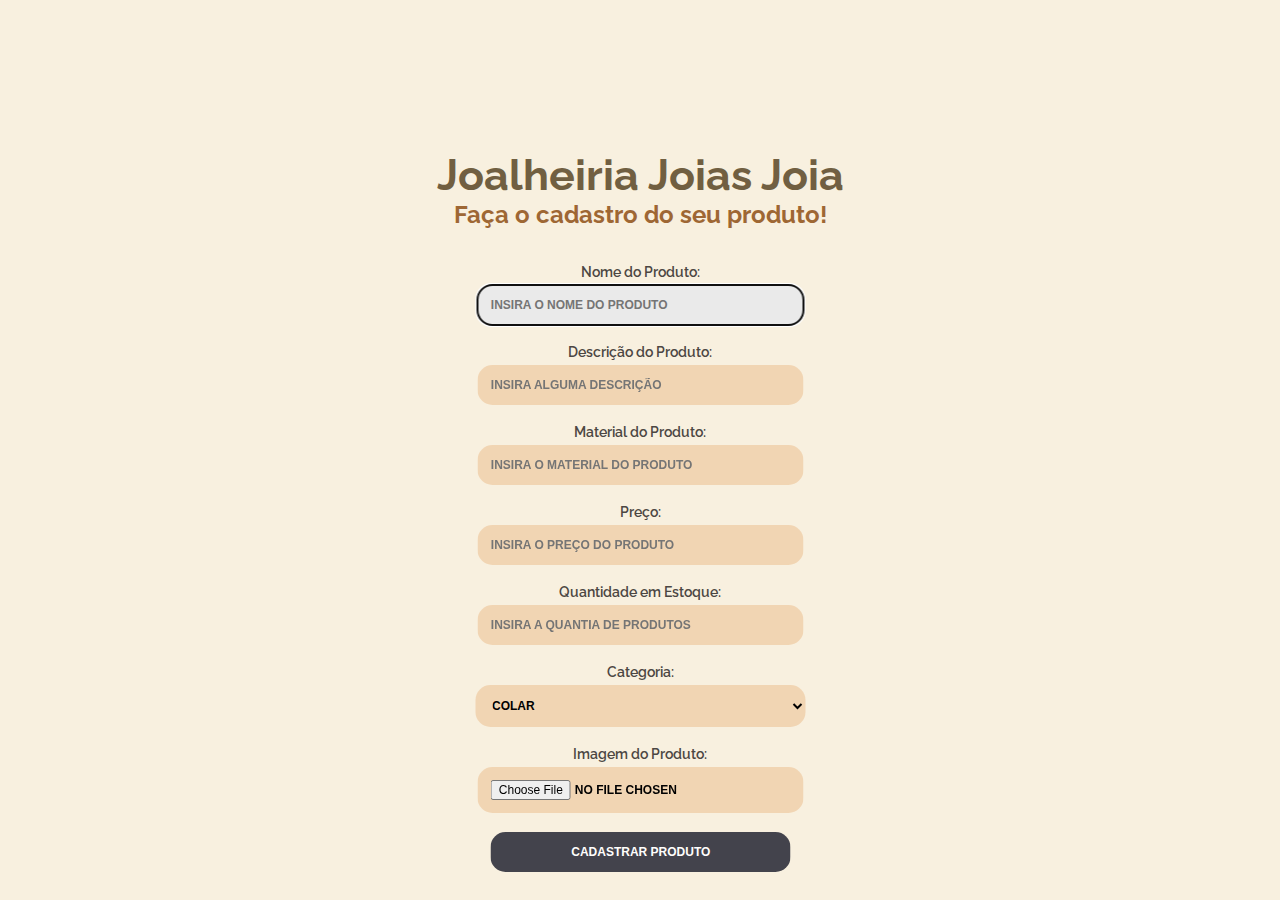
<file: joalheriajoiasjoiaV5/index.html>
<!DOCTYPE html>
<html lang="en">

<head>
    <meta charset="UTF-8">
    <link rel="stylesheet" href="estilo.css">
    <meta name="viewport" content="width=device-width, initial-scale=1.0">
    <title>Cadastro de Produtos</title>
</head>

<body>
    <div id="wrapper">
        <h1>Joalheiria Joias Joia</h1>
        <h2>Faça o cadastro do seu produto!</h2>
        <form class="/cadastrar_produto" method="post">
            <input type="radio" id="login" name="action" value="login" checked>
            <input type="radio" id="register" name="action" value="register">
            <input type="radio" id="reset" name="action" value="reset">
            <div id="inputs">
                <div>
                        <label for="nome">Nome do Produto:</label>
                        <input type="text" id="nome"    placeholder="Insira o nome do produto" autofocus>
                        <br><br>

                        <label for="descricao">Descrição do Produto:</label>
                        <input type="text" id="descricao" placeholder="Insira alguma descrição">
                        <br><br>

                        <label for="material do produto">Material do Produto:</label>
                        <input type="text" id="material" placeholder="Insira o Material do produto"> 
                        <br><br>

                        <label for="preco">Preço:</label>
                        <input type="number" id="preco" placeholder="Insira o preço do produto">
                        <br><br>

                        <label for="quantidade">Quantidade em Estoque:</label>
                        <input type="number" id="quantidade" placeholder="Insira a quantia de produtos">
                        <br><br>

                        <label for="categoria">Categoria:</label>
                        <select id="categoria" name="categoria">
                            <option value="colar">Colar</option>
                            <option value="pulseira">Pulseira</option>
                            <option value="anel">Anel</option>
                            <option value="aliança">Aliança</option>
                            <option value="outros">Outros</option>
                        </select><br><br>

                        <label for="imagem">Imagem do Produto:</label>
                        <input type="file" id="imagem" name="imagem"><br><br>

                        <input class="pipa-physca" type="submit" value="Cadastrar Produto">
                        <br><br>
                </div>
            </div>
    </div>

    <div id="labels">

</body>

</html>
</file>
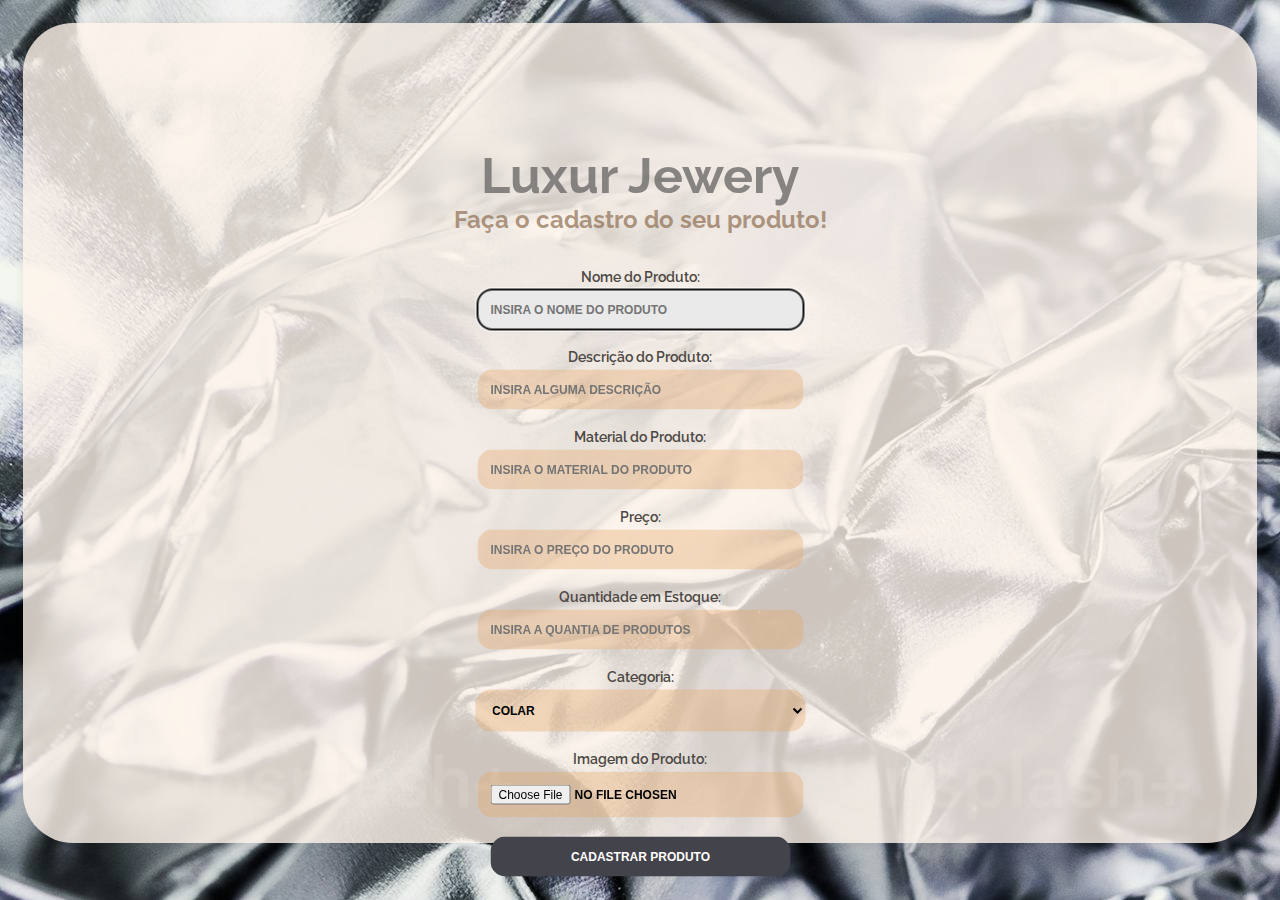
<file: LuxurJewery/cadastroProduto/index.html>
<!DOCTYPE html>
<html lang="en">

<head>
    <meta charset="UTF-8">
    <link rel="stylesheet" href="estilo.css">
    <meta name="viewport" content="width=device-width, initial-scale=1.0">
    <title>Cadastro de Produtos</title>
</head>

<body>

    <div class="container"></div>
    <div id="wrapper">
        <h1>Luxur Jewery</h1>
        <h2>Faça o cadastro do seu produto!</h2>
        <form class="/cadastrar_produto" method="post">
            <input type="radio" id="login" name="action" value="login" checked>
            <input type="radio" id="register" name="action" value="register">
            <input type="radio" id="reset" name="action" value="reset">
            <div id="inputs">
                <div>
                        <label for="nome">Nome do Produto:</label>
                        <input type="text" id="nome"    placeholder="Insira o nome do produto" autofocus>
                        <br><br>

                        <label for="descricao">Descrição do Produto:</label>
                        <input type="text" id="descricao" placeholder="Insira alguma descrição">
                        <br><br>

                        <label for="material do produto">Material do Produto:</label>
                        <input type="text" id="material" placeholder="Insira o Material do produto"> 
                        <br><br>

                        <label for="preco">Preço:</label>
                        <input type="number" id="preco" placeholder="Insira o preço do produto">
                        <br><br>

                        <label for="quantidade">Quantidade em Estoque:</label>
                        <input type="number" id="quantidade" placeholder="Insira a quantia de produtos">
                        <br><br>

                        <label for="categoria">Categoria:</label>
                        <select id="categoria" name="categoria">
                            <option value="colar">Colar</option>
                            <option value="pulseira">Pulseira</option>
                            <option value="anel">Anel</option>
                            <option value="aliança">Aliança</option>
                            <option value="outros">Outros</option>
                        </select><br><br>

                        <label for="imagem">Imagem do Produto:</label>
                        <input type="file" id="imagem" name="imagem"><br><br>

                        <input class="pipa-physca" type="submit" value="Cadastrar Produto">
                        <br><br>
                </div>
            </div>
    </div>
    

    <div id="labels">

</body>

</html>
</file>
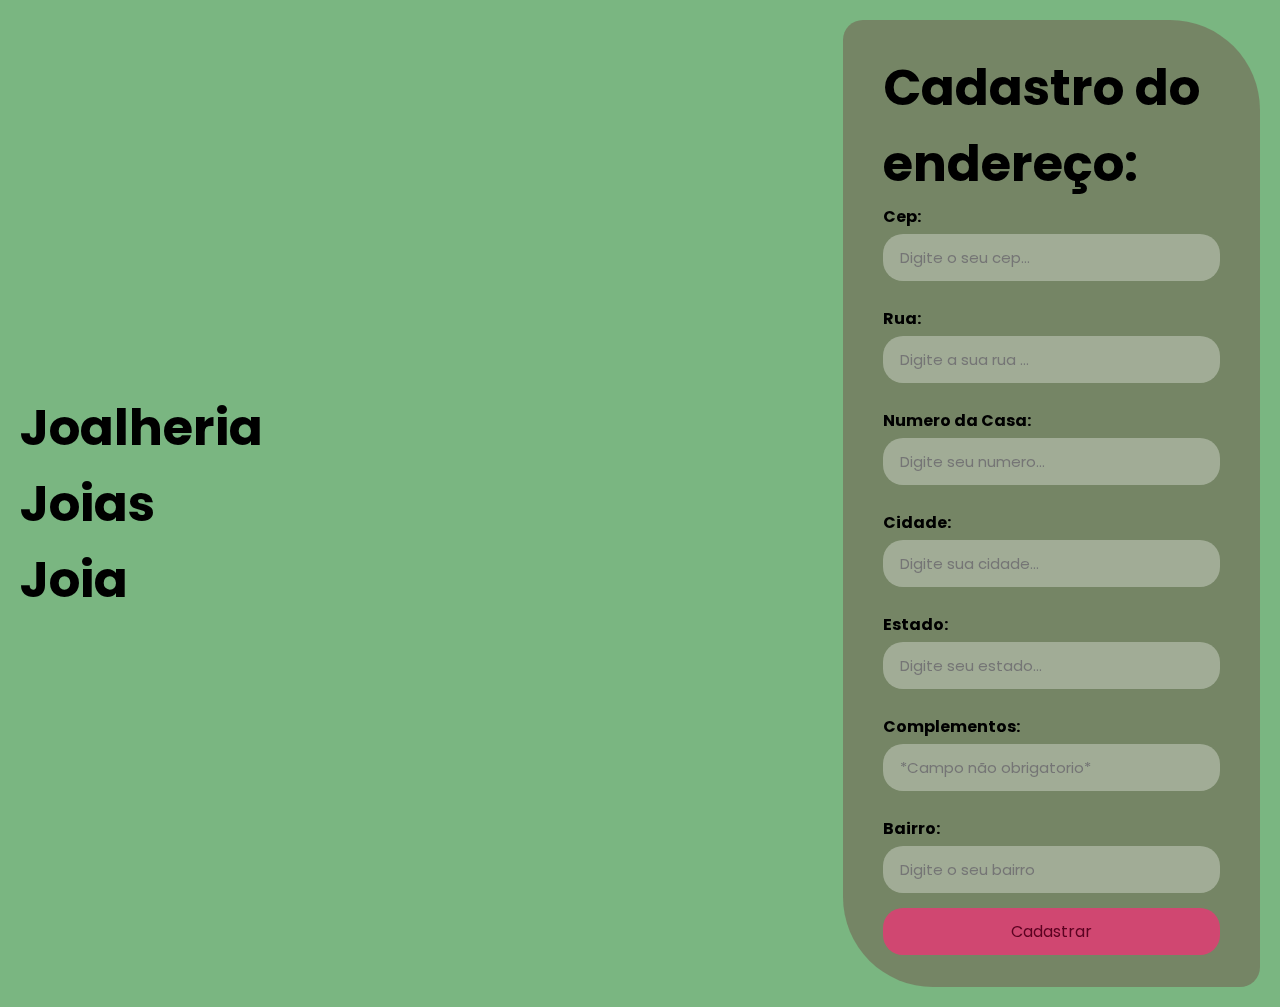
<file: joalheriajoiasjoiaV3/Formulario/cadastroendereco.html>
<!DOCTYPE html>
<html lang="pt">

<head>
    <meta charset="UTF-8">
    <meta http-equiv="X-UA-Compatible" content="IE=edge">
    <meta name="viewport" content="width=device-width, initial-scale=1.0">
    <link rel="stylesheet" href="estilos.css">
    <title>CadastroEndereco</title>
</head>

<body>
    
    <h1>Joalheria <br>Joias<br> Joia</h1>
    
    <div class="box">
        </div>
        <div class="form-box">
            <h2>Cadastro do endereço:</h2>
            <form action="#">
                <div class="input-group">
                    <label for="Cep"> Cep:</label>
                    <input type="text" id="Cep" placeholder="Digite o seu cep..." required>
                </div>
                <br>

                <div class="input-group">
                    <label for="Rua">Rua:</label>
                    <input type="text" id="rua" placeholder="Digite a sua rua ..." required>
                </div>
                <br>

                <div class="input-group">
                    <label for="numCasa">Numero da Casa:</label>
                    <input type="number" id="numCasa" placeholder="Digite seu numero..." required>
                </div>
                <br>

                <div class="input-group">
                    <label for="cid">Cidade:</label>
                    <input type="text" id="cid" placeholder="Digite sua cidade..." required>
                </div>
                <br>

                <div class="input-group">
                    <label for="estado">Estado:</label>
                    <input type="text" id="estado" placeholder="Digite seu estado..." required>
                </div>
                <br>

                <div class="input-group">
                    <label for="comp">Complementos:</label>
                    <input type="text" id="comp" placeholder="*Campo não obrigatorio*" required>
                </div>
                <br>

                <div class="input-group">
                    <label for="bairro">Bairro:</label>
                    <input type="text" id="bairro" placeholder="Digite o seu bairro" required>
                </div>


                <div class="input-group">
                    <button>Cadastrar</button>
                </div>

            </form>
        </div>
    </div>
    <script src=""></script>
</body>
</html>
</file>
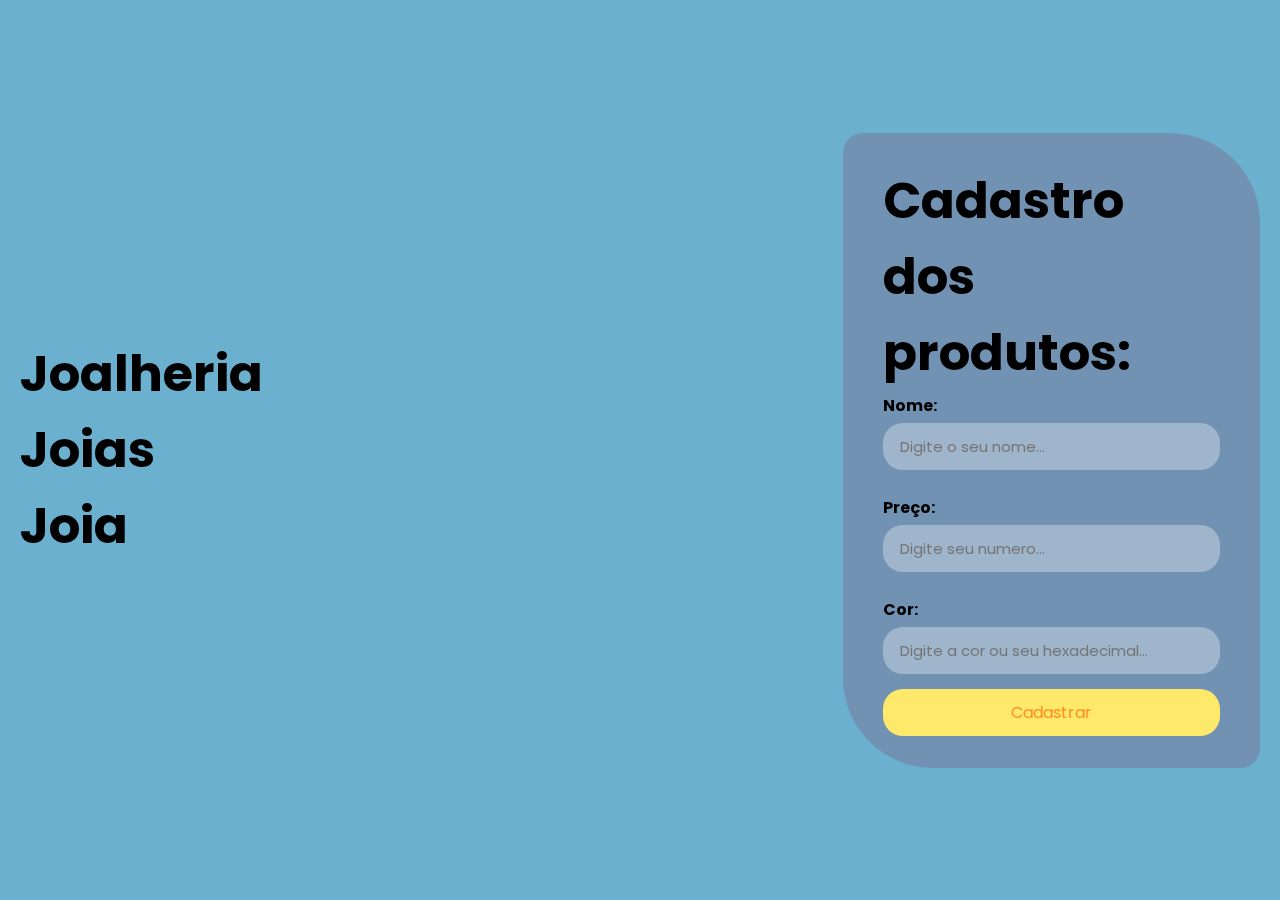
<file: joalheriajoiasjoiaV3/Formulario/cadastroproduto.html>
<!DOCTYPE html>
<html lang="pt">

<head>
    <meta charset="UTF-8">
    <meta http-equiv="X-UA-Compatible" content="IE=edge">
    <meta name="viewport" content="width=device-width, initial-scale=1.0">
    <link rel="stylesheet" href="estiloproduto.css">
    <title>CadastroProduto</title>
</head>

<body>
    
    <h1>Joalheria <br>Joias<br> Joia</h1>
    
    <div class="box">
        </div>
        <div class="form-box">
            <h2>Cadastro dos produtos:</h2>
            <form action="#">
                <div class="input-group">
                    <label for="nome"> Nome:</label>
                    <input type="text" id="nome" placeholder="Digite o seu nome..." required>
                </div>
                <br>

                <div class="input-group">
                    <label for="telefone">Preço:</label>
                    <input type="number" id="preco" placeholder="Digite seu numero..." required>
                </div>
                <br>

                <div class="input-group">
                    <label for="senha">Cor:</label>
                    <input type="text" id="cor" placeholder="Digite a cor ou seu hexadecimal..." required>
                </div>


                <div class="input-group">
                    <button>Cadastrar</button>
                </div>

            </form>
        </div>
    </div>
    <script src=""></script>
</body>
</html>
</file>
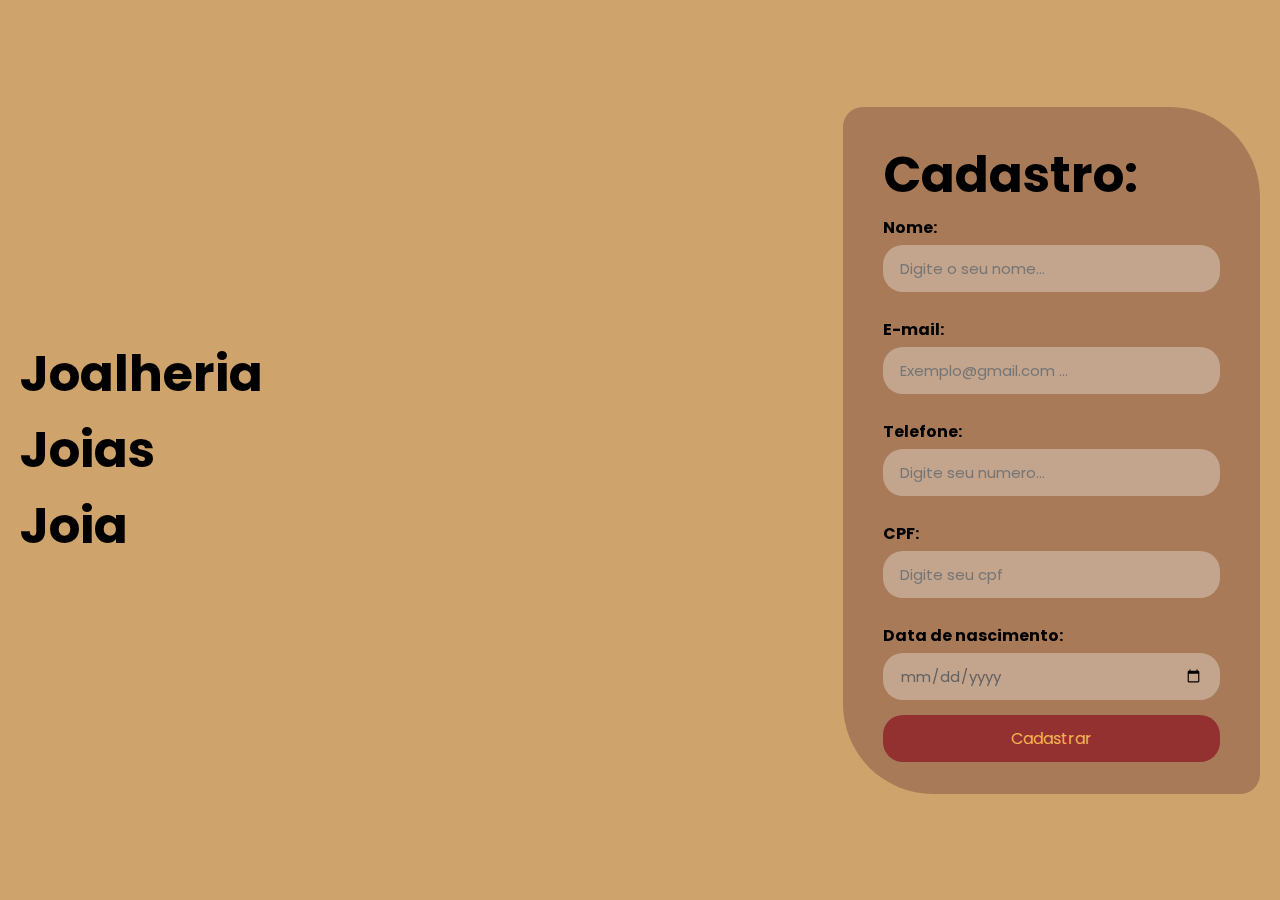
<file: joalheriajoiasjoiaV3/Formulario/formulario.html>
<!DOCTYPE html>
<html lang="pt">

<head>
    <meta charset="UTF-8">
    <meta http-equiv="X-UA-Compatible" content="IE=edge">
    <meta name="viewport" content="width=device-width, initial-scale=1.0">
    <link rel="stylesheet" href="estilo.css">
    <title>JoalheriaJoiasJoia</title>
</head>

<body>
    
    <h1>Joalheria <br>Joias<br> Joia</h1>
    
    
    <div class="box">
        </div>
        <div class="form-box">
            <h2>Cadastro:</h2>
            <form action="#">
                <div class="input-group">
                    <label for="nome"> Nome:</label>
                    <input type="text" id="nome" placeholder="Digite o seu nome..." required>
                </div>
                <br>

                <div class="input-group">
                    <label for="email">E-mail:</label>
                    <input type="email" id="email" placeholder="Exemplo@gmail.com ..." required>
                </div>
                <br>

                <div class="input-group">
                    <label for="telefone">Telefone:</label>
                    <input type="tel" id="telefone" placeholder="Digite seu numero..." required>
                </div>
                <br>

                <div class="input-group">
                    <label for="senha">CPF:</label>
                    <input type="password" id="senha" placeholder="Digite seu cpf" required>
                </div>
                <br>

                <div class="input-group">
                    <label for="senha">Data de nascimento:</label>
                    <input type="date" id="senha" placeholder="" required>
                </div>


                <div class="input-group">
                    <button>Cadastrar</button>
                </div>

            </form>
        </div>
    </div>
    <script src=""></script>
</body>
</html>
</file>
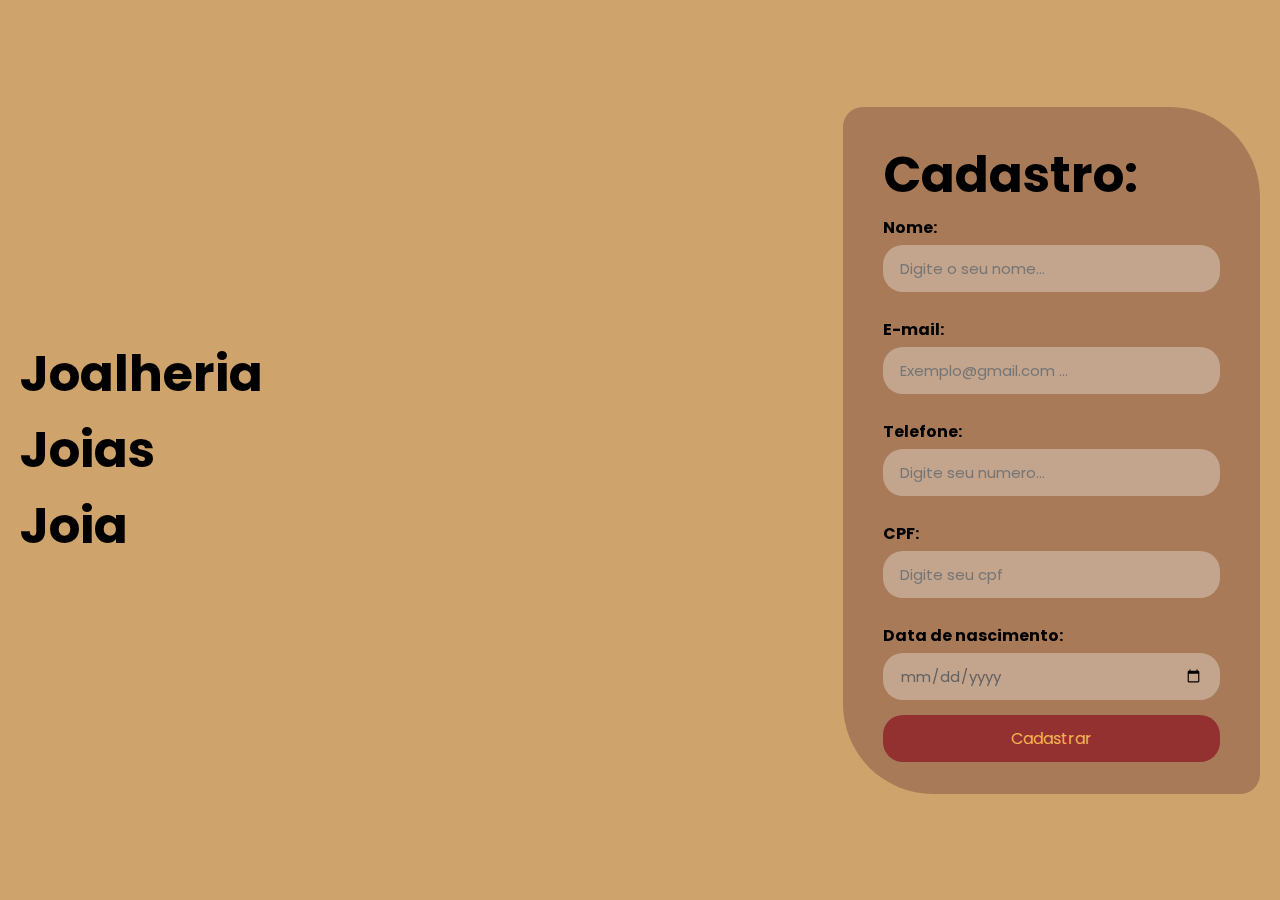
<file: joalheriaJoiasJoia/target/classes/static/formulario.html>
<!DOCTYPE html>
<html lang="pt">

<head>
    <meta charset="UTF-8">
    <meta http-equiv="X-UA-Compatible" content="IE=edge">
    <meta name="viewport" content="width=device-width, initial-scale=1.0">
    <link rel="stylesheet" href="estilo.css">
    <title>JoalheriaJoiasJoia</title>
</head>

<body>
    
    <h1>Joalheria <br>Joias<br> Joia</h1>
    
    <div class="box">
        </div>
        <div class="form-box">
            <h2>Cadastro:</h2>
            <form action="#">
                <div class="input-group">
                    <label for="nome"> Nome:</label>
                    <input type="text" id="nome" placeholder="Digite o seu nome..." required>
                </div>
                <br>

                <div class="input-group">
                    <label for="email">E-mail:</label>
                    <input type="email" id="email" placeholder="Exemplo@gmail.com ..." required>
                </div>
                <br>

                <div class="input-group">
                    <label for="telefone">Telefone:</label>
                    <input type="tel" id="telefone" placeholder="Digite seu numero..." required>
                </div>
                <br>

                <div class="input-group">
                    <label for="senha">CPF:</label>
                    <input type="password" id="senha" placeholder="Digite seu cpf" required>
                </div>
                <br>

                <div class="input-group">
                    <label for="senha">Data de nascimento:</label>
                    <input type="date" id="senha" placeholder="" required>
                </div>


                <div class="input-group">
                    <button>Cadastrar</button>
                </div>

            </form>
        </div>
    </div>
    <script src=""></script>
</body>
</html>
</file>
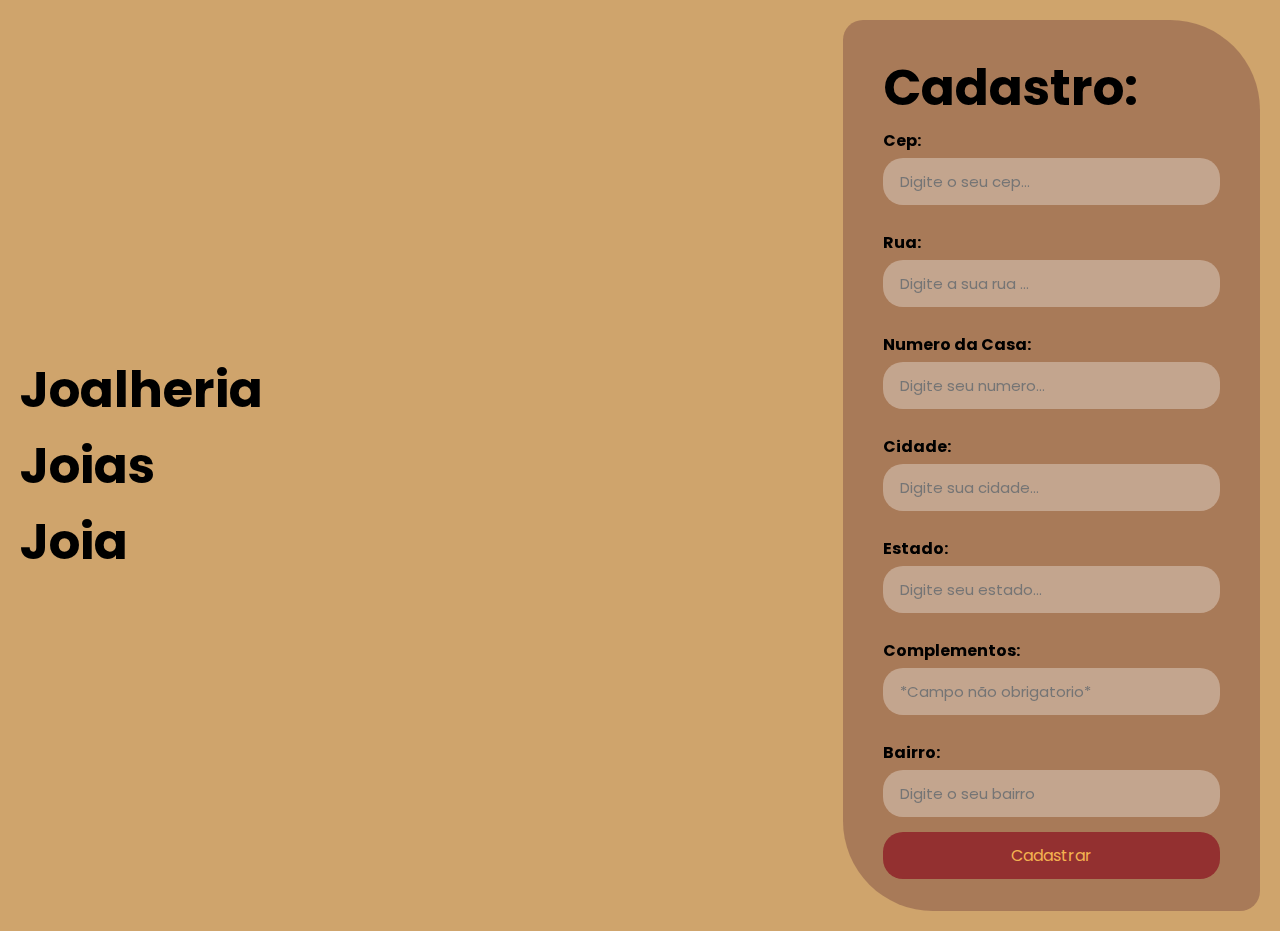
<file: joalheriaJoiasJoia_v1.0/joalheriaJoiasJoia/target/classes/static/cadastroendereco.html>
<!DOCTYPE html>
<html lang="pt">

<head>
    <meta charset="UTF-8">
    <meta http-equiv="X-UA-Compatible" content="IE=edge">
    <meta name="viewport" content="width=device-width, initial-scale=1.0">
    <link rel="stylesheet" href="estilo.css">
    <title>CadastroEndereco</title>
</head>

<body>
    
    <h1>Joalheria <br>Joias<br> Joia</h1>
    
    <div class="box">
        </div>
        <div class="form-box">
            <h2>Cadastro:</h2>
            <form action="#" id="cadastroenderecoForm">
                <div class="input-group">
                    <label for="Cep"> Cep:</label>
                    <input type="text" id="Cep" placeholder="Digite o seu cep..." required>
                </div>
                <br>

                <div class="input-group">
                    <label for="Rua">Rua:</label>
                    <input type="text" id="rua" placeholder="Digite a sua rua ..." required>
                </div>
                <br>

                <div class="input-group">
                    <label for="numCasa">Numero da Casa:</label>
                    <input type="number" id="numCasa" placeholder="Digite seu numero..." required>
                </div>
                <br>

                <div class="input-group">
                    <label for="cid">Cidade:</label>
                    <input type="text" id="cid" placeholder="Digite sua cidade..." required>
                </div>
                <br>

                <div class="input-group">
                    <label for="estado">Estado:</label>
                    <input type="text" id="estado" placeholder="Digite seu estado..." required>
                </div>
                <br>

                <div class="input-group">
                    <label for="comp">Complementos:</label>
                    <input type="text" id="comp" placeholder="*Campo não obrigatorio*" required>
                </div>
                <br>

                <div class="input-group">
                    <label for="bairro">Bairro:</label>
                    <input type="text" id="bairro" placeholder="Digite o seu bairro" required>
                </div>


                <div class="input-group">
                    <button>Cadastrar</button>
                </div>

            </form>
        </div>
    </div>
    <script src="scriptendereco.js"></script>
</body>
</html>
</file>
<file: joalheriajoiasjoiaV5/estilo.css>
@import url('https://fonts.googleapis.com/css?family=Raleway:400,700');

body {
  height: 100%;
  margin: 0;
  font-family: 'Raleway', sans-serif;
  background: #f8f0df;
  -webkit-font-smoothing: antialiased;
  text-align: center;
}

select{
    background: #e6a8675d;
    border: 0;
    border-radius: 15px;
    padding: 13px;
    font-weight: 600;
    font-size: 12px;
    text-transform: uppercase;
    width: 330px;
    
}

#wrapper {
  position: absolute;
  top: 32%;
  left: 50%;
  transform: translate(-50%, -50%);
  border-radius: 90px;
}

h1 {
  color: #715f41;
  font-size: 43px;
  margin: 0;
}

h2 {
  color: #9e6734;
  margin: 0;
}

form {
  margin: 35px 0;
}

#inputs {
  height: 127px;
  transition: height 0.5s ease-in-out;
}

#inputs div {
  height: 41px;
  transition: transform 0.5s ease-in-out;
  transform-origin: top left;
}

#inputs div input {
  transform: rotateX(0deg);
  transform-style: preserve-3d;
}

input {
  background: #e6a8675d;
  border: 0;
  border-radius: 15px;
  padding: 13px;
  font-weight: 600;
  font-size: 12px;
  text-transform: uppercase;
  width: 300px;
}

input:focus {
  background: #EAEAEA;
}

input[type=submit] {
  background: #43434C;
  color: #FFFEFC;
  cursor: pointer;
}

input[type=radio] {
  display: none;
}

input:checked[value=reset] ~ #inputs {
  height: 84px;
}

input:checked[value=register] ~ #inputs {
  height: 170px;
}

input:checked[value=login] ~ #labels {
  margin-top: 10px;
}

label {
  font-size: 14px;
  color: #4c4743;
  font-weight: 600;
  display: block;
  margin-bottom: 5px;
}

#hint {
  position: absolute;
  bottom: 20px;
  opacity: 0.2;
  left: 50%;
  transform: translateX(-50%);
  font-weight: 600;
}
</file>
<file: LuxurJewery/cadastroProduto/estilo.css>
@import url('https://fonts.googleapis.com/css?family=Raleway:400,700');

body {
  height: 100%;
  margin: 0;
  font-family: 'Raleway', sans-serif;
  background-image: url('fundoPedras4.jpg'); 
  -webkit-font-smoothing: antialiased;
  text-align: center;
}

.container {
  margin: 23px;
  background: rgb(255, 245, 236);
  height: 820px;
  opacity: 80%;
  border-radius: 50px;
  box-shadow: 0 0 10px rgba(0, 0, 0, 0.1);
}

select{
    background: #e6a8675d;
    border: 0;
    border-radius: 15px;
    padding: 13px;
    font-weight: 600;
    font-size: 12px;
    text-transform: uppercase;
    width: 330px;
    
}

#wrapper {
  position: absolute;
  top: 32%;
  left: 50%;
  transform: translate(-50%, -50%);
  border-radius: 90px;
}

h1 {
  color: #686766c6;
  font-size: 50px;
  margin: 0;
}

h2 {
  color: #8d6d50b3;
  margin: 0;
}

form {
  margin: 35px 0;
}

#inputs {
  height: 127px;
  transition: height 0.5s ease-in-out;
}

#inputs div {
  height: 41px;
  transition: transform 0.5s ease-in-out;
  transform-origin: top left;
}

#inputs div input {
  transform: rotateX(0deg);
  transform-style: preserve-3d;
}

input {
  background: #e6a8675d;
  border: 0;
  border-radius: 15px;
  padding: 13px;
  font-weight: 600;
  font-size: 12px;
  text-transform: uppercase;
  width: 300px;
}

input:focus {
  background: #EAEAEA;
}

input[type=submit] {
  background: #43434C;
  color: #FFFEFC;
  cursor: pointer;
}

input[type=radio] {
  display: none;
}

input:checked[value=reset] ~ #inputs {
  height: 84px;
}

input:checked[value=register] ~ #inputs {
  height: 170px;
}

input:checked[value=login] ~ #labels {
  margin-top: 10px;
}

label {
  font-size: 14px;
  color: #4c4743;
  font-weight: 600;
  display: block;
  margin-bottom: 5px;
}

#hint {
  position: absolute;
  bottom: 20px;
  opacity: 0.2;
  left: 50%;
  transform: translateX(-50%);
  font-weight: 600;
}
</file>
<file: joalheriajoiasjoiaV3/Formulario/estilos.css>
@import url('https://fonts.googleapis.com/css2?family=Poppins:wght@300;400;500&display=swap');
*{
    padding: 0;
    margin: 0;
    box-sizing: border-box;
    font-family: 'Poppins', sans-serif;
}
body{
    background-color: rgba(9, 121, 22, 0.542);
    background-position: center;
    background-repeat: no-repeat;
    background-size: cover;
    display: flex;
    align-items: center;
    justify-content: center;
    padding: 20px;
    min-height: 100vh;
}
  
.box{
    display: flex;
    width: 930px;
}

.form-box{
    background-color: rgba(110, 59, 59, 0.4);
    backdrop-filter: blur(40px);
    padding: 30px 40px;
    width: 50%;
    border-radius: 20px 90px 20px 90px;
}
.form-box h2{
    font-size: 50px;
}
.form-box form{
    margin: 2px 0;
}
form .input-group label{
    color: #000000;
    font-weight: bold;
    display: block;
    margin-bottom: 5px;
}
form .input-group input{
    width: 100%;
    height: 47px;
    background-color: rgba(255, 255, 255, 0.32);
    border-radius: 20px;
    outline: none;
    border: 2px solid transparent;
    padding: 15px;
    font-size: 15px;
    color: #616161;
    transition: all 0.4s ease;
}
form .input-group input:focus{
    border-color: #96c5f769;
}
form .input-group button{
    width: 100%;
    height: 47px;
    background: #ff2877aa;
    border-radius: 20px;
    outline: none;
    border: none;
    margin-top: 15px;
    color: rgb(91, 2, 33);
    cursor: pointer;
    font-size: 16px;
}
@media (max-width:930px) {
    .img-box{
        display: none;
    }
    .box{
        width: 700px;
    }
    .form-box{
        width: 100%;
        border-radius: 20px 90px 20px 90px;
    }
}
@media (max-width:500px) {
    .w50{
        width: 100%;
        padding: 0;
    }
}

h1 {
    text-align:left;
    font-size: 50px;
}
</file>
<file: joalheriajoiasjoiaV3/Formulario/estiloproduto.css>
@import url('https://fonts.googleapis.com/css2?family=Poppins:wght@300;400;500&display=swap');
*{
    padding: 0;
    margin: 0;
    box-sizing: border-box;
    font-family: 'Poppins', sans-serif;
}
body{
    background-color: rgb(108, 176, 207);
    background-position: center;
    background-repeat: no-repeat;
    background-size: cover;
    display: flex;
    align-items: center;
    justify-content: center;
    padding: 20px;
    min-height: 100vh;
}
  
.box{
    display: flex;
    width: 930px;
}

.form-box{
    background-color: rgba(119, 115, 150, 0.485);
    backdrop-filter: blur(40px);
    padding: 30px 40px;
    width: 50%;
    border-radius: 20px 90px 20px 90px;
}
.form-box h2{
    font-size: 50px;
}
.form-box form{
    margin: 2px 0;
}
form .input-group label{
    color: #000000;
    font-weight: bold;
    display: block;
    margin-bottom: 5px;
}
form .input-group input{
    width: 100%;
    height: 47px;
    background-color: rgba(255, 255, 255, 0.32);
    border-radius: 20px;
    outline: none;
    border: 2px solid transparent;
    padding: 15px;
    font-size: 15px;
    color: #616161;
    transition: all 0.4s ease;
}
form .input-group input:focus{
    border-color: #ffe100;
}
form .input-group button{
    width: 100%;
    height: 47px;
    background: #ffe96a;
    border-radius: 20px;
    outline: none;
    border: none;
    margin-top: 15px;
    color: rgb(255, 145, 36);
    cursor: pointer;
    font-size: 16px;
}
@media (max-width:930px) {
    .img-box{
        display: none;
    }
    .box{
        width: 700px;
    }
    .form-box{
        width: 100%;
        border-radius: 20px 90px 20px 90px;
    }
}
@media (max-width:500px) {
    .w50{
        width: 100%;
        padding: 0;
    }
}

h1 {
    text-align:left;
    font-size: 50px;
}
</file>
<file: joalheriajoiasjoiaV3/Formulario/estilo.css>
@import url('https://fonts.googleapis.com/css2?family=Poppins:wght@300;400;500&display=swap');
*{
    padding: 0;
    margin: 0;
    box-sizing: border-box;
    font-family: 'Poppins', sans-serif;
}
body{
    background-color: rgb(207, 164, 108);
    background-position: center;
    background-repeat: no-repeat;
    background-size: cover;
    display: flex;
    align-items: center;
    justify-content: center;
    padding: 20px;
    min-height: 100vh;
}
  
.box{
    display: flex;
    width: 930px;
}

.form-box{
    background-color: rgba(110, 59, 59, 0.4);
    backdrop-filter: blur(40px);
    padding: 30px 40px;
    width: 50%;
    border-radius: 20px 90px 20px 90px;
}
.form-box h2{
    font-size: 50px;
}
.form-box form{
    margin: 2px 0;
}
form .input-group label{
    color: #000000;
    font-weight: bold;
    display: block;
    margin-bottom: 5px;
}
form .input-group input{
    width: 100%;
    height: 47px;
    background-color: rgba(255, 255, 255, 0.32);
    border-radius: 20px;
    outline: none;
    border: 2px solid transparent;
    padding: 15px;
    font-size: 15px;
    color: #616161;
    transition: all 0.4s ease;
}
form .input-group input:focus{
    border-color: #96c5f769;
}
form .input-group button{
    width: 100%;
    height: 47px;
    background: #933030;
    border-radius: 20px;
    outline: none;
    border: none;
    margin-top: 15px;
    color: rgb(243, 178, 81);
    cursor: pointer;
    font-size: 16px;
}
@media (max-width:930px) {
    .img-box{
        display: none;
    }
    .box{
        width: 700px;
    }
    .form-box{
        width: 100%;
        border-radius: 20px 90px 20px 90px;
    }
}
@media (max-width:500px) {
    .w50{
        width: 100%;
        padding: 0;
    }
}

h1 {
    text-align:left;
    font-size: 50px;
}
</file>
<file: joalheriaJoiasJoia/target/classes/static/estilo.css>
@import url('https://fonts.googleapis.com/css2?family=Poppins:wght@300;400;500&display=swap');
*{
    padding: 0;
    margin: 0;
    box-sizing: border-box;
    font-family: 'Poppins', sans-serif;
}
body{
    background-color: rgb(207, 164, 108);
    background-position: center;
    background-repeat: no-repeat;
    background-size: cover;
    display: flex;
    align-items: center;
    justify-content: center;
    padding: 20px;
    min-height: 100vh;
}
  
.box{
    display: flex;
    width: 930px;
}

.form-box{
    background-color: rgba(110, 59, 59, 0.4);
    backdrop-filter: blur(40px);
    padding: 30px 40px;
    width: 50%;
    border-radius: 20px 90px 20px 90px;
}
.form-box h2{
    font-size: 50px;
}
.form-box form{
    margin: 2px 0;
}
form .input-group label{
    color: #000000;
    font-weight: bold;
    display: block;
    margin-bottom: 5px;
}
form .input-group input{
    width: 100%;
    height: 47px;
    background-color: rgba(255, 255, 255, 0.32);
    border-radius: 20px;
    outline: none;
    border: 2px solid transparent;
    padding: 15px;
    font-size: 15px;
    color: #616161;
    transition: all 0.4s ease;
}
form .input-group input:focus{
    border-color: #96c5f769;
}
form .input-group button{
    width: 100%;
    height: 47px;
    background: #933030;
    border-radius: 20px;
    outline: none;
    border: none;
    margin-top: 15px;
    color: rgb(243, 178, 81);
    cursor: pointer;
    font-size: 16px;
}
@media (max-width:930px) {
    .img-box{
        display: none;
    }
    .box{
        width: 700px;
    }
    .form-box{
        width: 100%;
        border-radius: 20px 90px 20px 90px;
    }
}
@media (max-width:500px) {
    .w50{
        width: 100%;
        padding: 0;
    }
}

h1 {
    text-align:left;
    font-size: 50px;
}
</file>
<file: joalheriaJoiasJoia_v1.0/joalheriaJoiasJoia/target/classes/static/estilo.css>
@import url('https://fonts.googleapis.com/css2?family=Poppins:wght@300;400;500&display=swap');
*{
    padding: 0;
    margin: 0;
    box-sizing: border-box;
    font-family: 'Poppins', sans-serif;
}
body{
    background-color: rgb(207, 164, 108);
    background-position: center;
    background-repeat: no-repeat;
    background-size: cover;
    display: flex;
    align-items: center;
    justify-content: center;
    padding: 20px;
    min-height: 100vh;
}
  
.box{
    display: flex;
    width: 930px;
}

.form-box{
    background-color: rgba(110, 59, 59, 0.4);
    backdrop-filter: blur(40px);
    padding: 30px 40px;
    width: 50%;
    border-radius: 20px 90px 20px 90px;
}
.form-box h2{
    font-size: 50px;
}
.form-box form{
    margin: 2px 0;
}
form .input-group label{
    color: #000000;
    font-weight: bold;
    display: block;
    margin-bottom: 5px;
}
form .input-group input{
    width: 100%;
    height: 47px;
    background-color: rgba(255, 255, 255, 0.32);
    border-radius: 20px;
    outline: none;
    border: 2px solid transparent;
    padding: 15px;
    font-size: 15px;
    color: #616161;
    transition: all 0.4s ease;
}
form .input-group input:focus{
    border-color: #96c5f769;
}
form .input-group button{
    width: 100%;
    height: 47px;
    background: #933030;
    border-radius: 20px;
    outline: none;
    border: none;
    margin-top: 15px;
    color: rgb(243, 178, 81);
    cursor: pointer;
    font-size: 16px;
}
@media (max-width:930px) {
    .img-box{
        display: none;
    }
    .box{
        width: 700px;
    }
    .form-box{
        width: 100%;
        border-radius: 20px 90px 20px 90px;
    }
}
@media (max-width:500px) {
    .w50{
        width: 100%;
        padding: 0;
    }
}

h1 {
    text-align:left;
    font-size: 50px;
}
</file>
